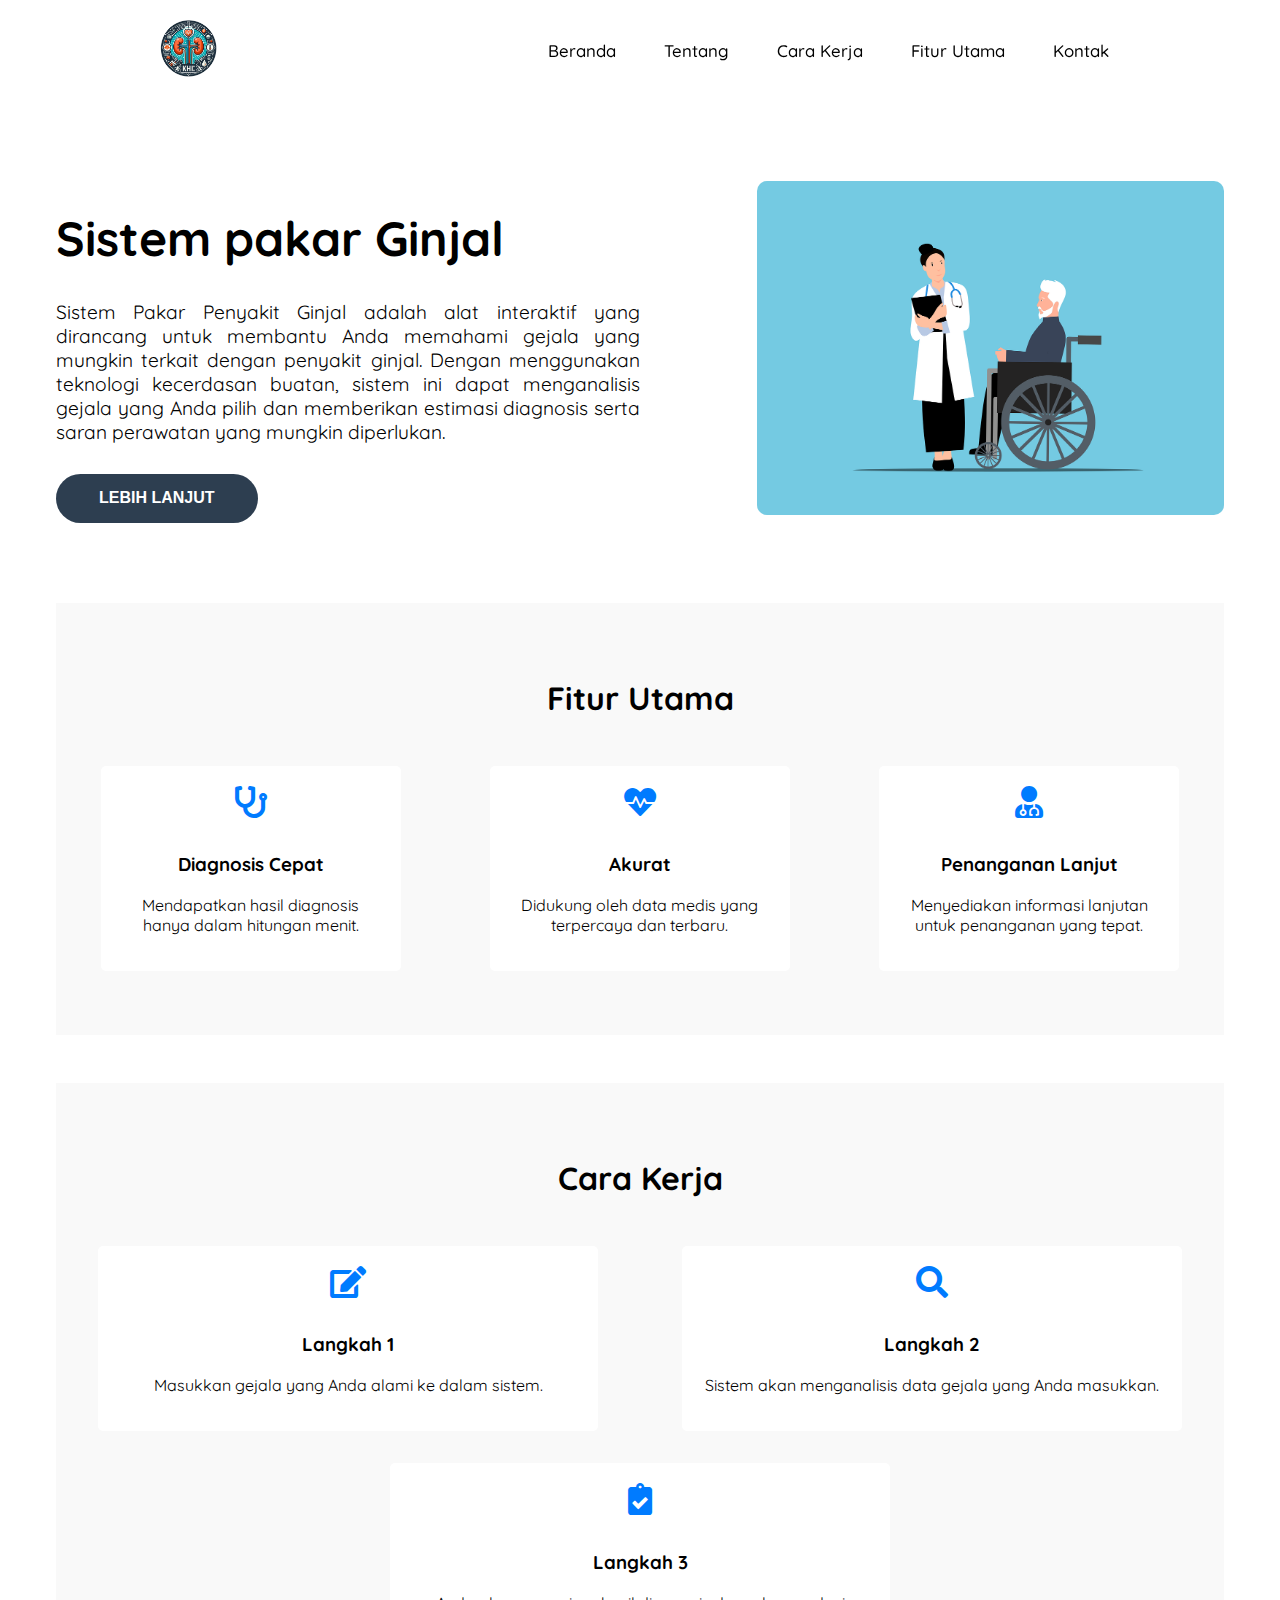
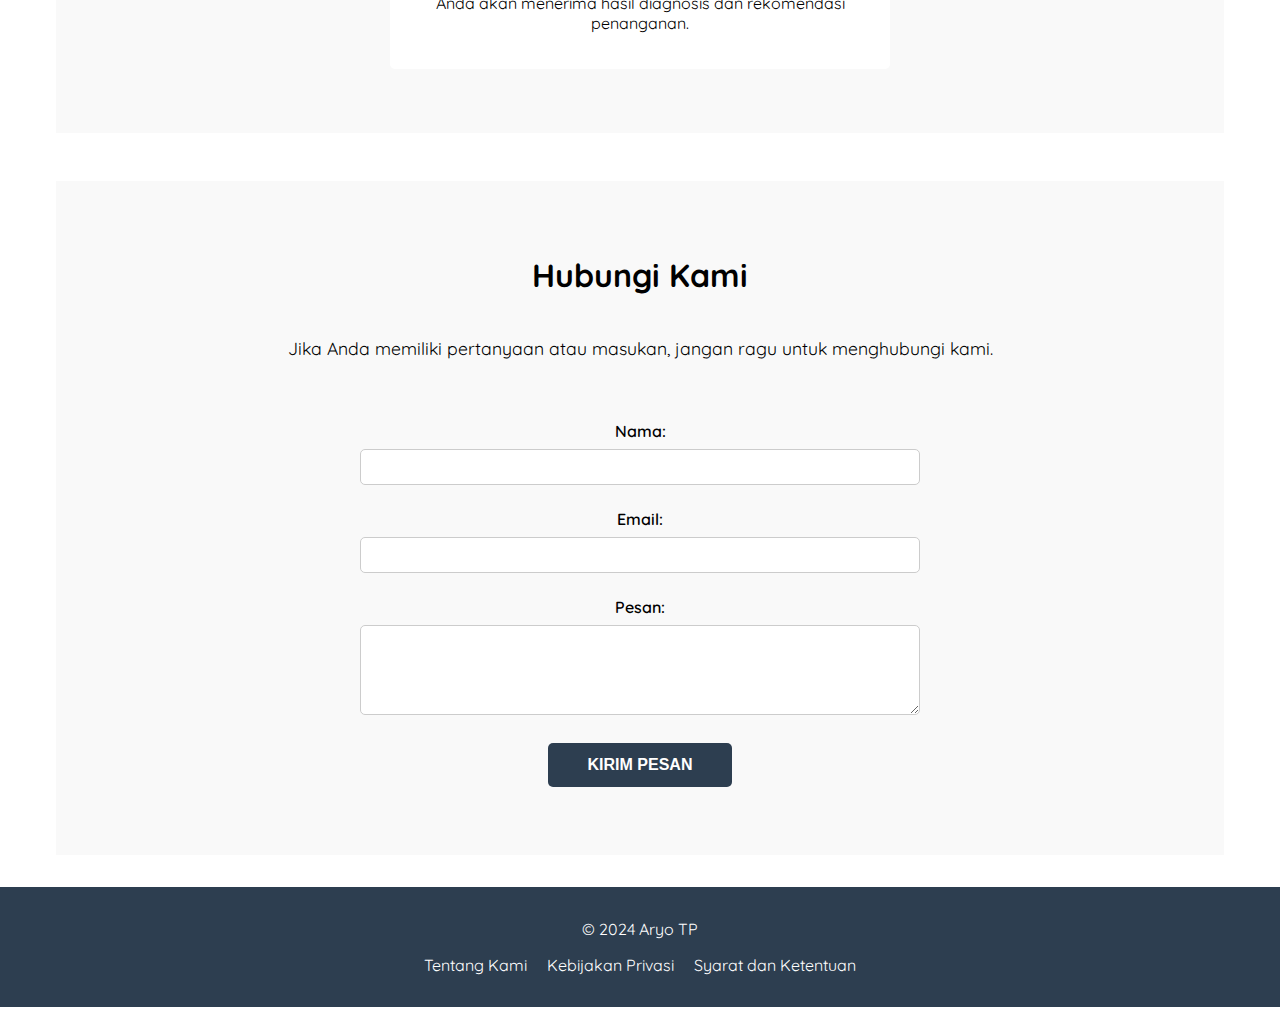
<file: index.html>
<!DOCTYPE html>
<html lang="en">
  <head>
    <meta charset="UTF-8" />
    <meta name="viewport" content="width=device-width, initial-scale=1.0" />
    <title>Landing Page Dicoding Indonesia</title>
    <link rel="stylesheet" href="aps.css" />
    <script src="navbar.js"></script>
    <link
      rel="stylesheet"
      href="https://cdnjs.cloudflare.com/ajax/libs/font-awesome/5.15.4/css/all.min.css"
      integrity="sha512-1ycn6IcaQQ40/MKBW2W4Rhis/DbILU74C1vSrLJxCq57o941Ym01SwNsOMqvEBFlcgUa6xLiPY/NS5R+E6ztJQ=="
      crossorigin="anonymous"
      referrerpolicy="no-referrer"
    />
  </head>
  <body>
    <header class="navbar-container">
      <div class="logo">
        <img src="file.png" alt="Logo" />
      </div>
      <nav class="nav-list">
        <ul>
          <li><a href="#">Beranda</a></li>
          <li><a href="#Tentang">Tentang</a></li>
          <li><a href="#carakerja">Cara Kerja</a></li>
          <li><a href="#fitur">Fitur Utama</a></li>
          <li><a href="#contact">Kontak</a></li>
        </ul>
      </nav>
    </header>

    <main>
      <section class="content" id="Tentang">
        <div class="content-description">
          <h1 class="title">Sistem pakar Ginjal</h1>
          <p>
            Sistem Pakar Penyakit Ginjal adalah alat interaktif yang dirancang
            untuk membantu Anda memahami gejala yang mungkin terkait dengan
            penyakit ginjal. Dengan menggunakan teknologi kecerdasan buatan,
            sistem ini dapat menganalisis gejala yang Anda pilih dan memberikan
            estimasi diagnosis serta saran perawatan yang mungkin diperlukan.
          </p>
          <button onclick="window.location.href='kunyuk.html'">
            Lebih lanjut
          </button>
        </div>
        <div class="content-image">
          <img src="suhu.webp" alt="PAKAR GINJAL" />
        </div>
      </section>

      <section id="fitur" class="features">
        <div class="container">
          <h2>Fitur Utama</h2>
          <div class="feature-grid">
            <div class="feature-item">
              <i class="fas fa-stethoscope"></i>
              <h3>Diagnosis Cepat</h3>
              <p>Mendapatkan hasil diagnosis hanya dalam hitungan menit.</p>
            </div>
            <div class="feature-item">
              <i class="fas fa-heartbeat"></i>
              <h3>Akurat</h3>
              <p>Didukung oleh data medis yang terpercaya dan terbaru.</p>
            </div>
            <div class="feature-item">
              <i class="fas fa-user-md"></i>
              <h3>Penanganan Lanjut</h3>
              <p>Menyediakan informasi lanjutan untuk penanganan yang tepat.</p>
            </div>
          </div>
        </div>
      </section>

      <section id="carakerja" class="carakerja">
        <div class="container">
          <h2>Cara Kerja</h2>
          <div class="steps">
            <div class="step">
              <i class="fas fa-edit"></i>
              <h3>Langkah 1</h3>
              <p>Masukkan gejala yang Anda alami ke dalam sistem.</p>
            </div>
            <div class="step">
              <i class="fas fa-search"></i>
              <h3>Langkah 2</h3>
              <p>Sistem akan menganalisis data gejala yang Anda masukkan.</p>
            </div>
            <div class="step">
              <i class="fas fa-clipboard-check"></i>
              <h3>Langkah 3</h3>
              <p>
                Anda akan menerima hasil diagnosis dan rekomendasi penanganan.
              </p>
            </div>
          </div>
        </div>
      </section>

      <section id="contact" class="contact">
        <div class="container">
          <h2>Hubungi Kami</h2>
          <p>
            Jika Anda memiliki pertanyaan atau masukan, jangan ragu untuk
            menghubungi kami.
          </p>
          <form action="submit.php" method="POST" class="contact-form">
            <div class="form-group">
              <label for="name">Nama:</label>
              <input type="text" id="name" name="name" required />
            </div>
            <div class="form-group">
              <label for="email">Email:</label>
              <input type="email" id="email" name="email" required />
            </div>
            <div class="form-group">
              <label for="message">Pesan:</label>
              <textarea
                id="message"
                name="message"
                rows="4"
                required
              ></textarea>
            </div>
            <button type="submit" class="submit-button">Kirim Pesan</button>
          </form>
        </div>
      </section>
    </main>

    <footer>
      <p>&copy; 2024 Aryo TP</p>
      <div class="footer-links">
        <a href="#">Tentang Kami</a>
        <a href="#">Kebijakan Privasi</a>
        <a href="#">Syarat dan Ketentuan</a>
      </div>
    </footer>
  </body>
</html>
</file>
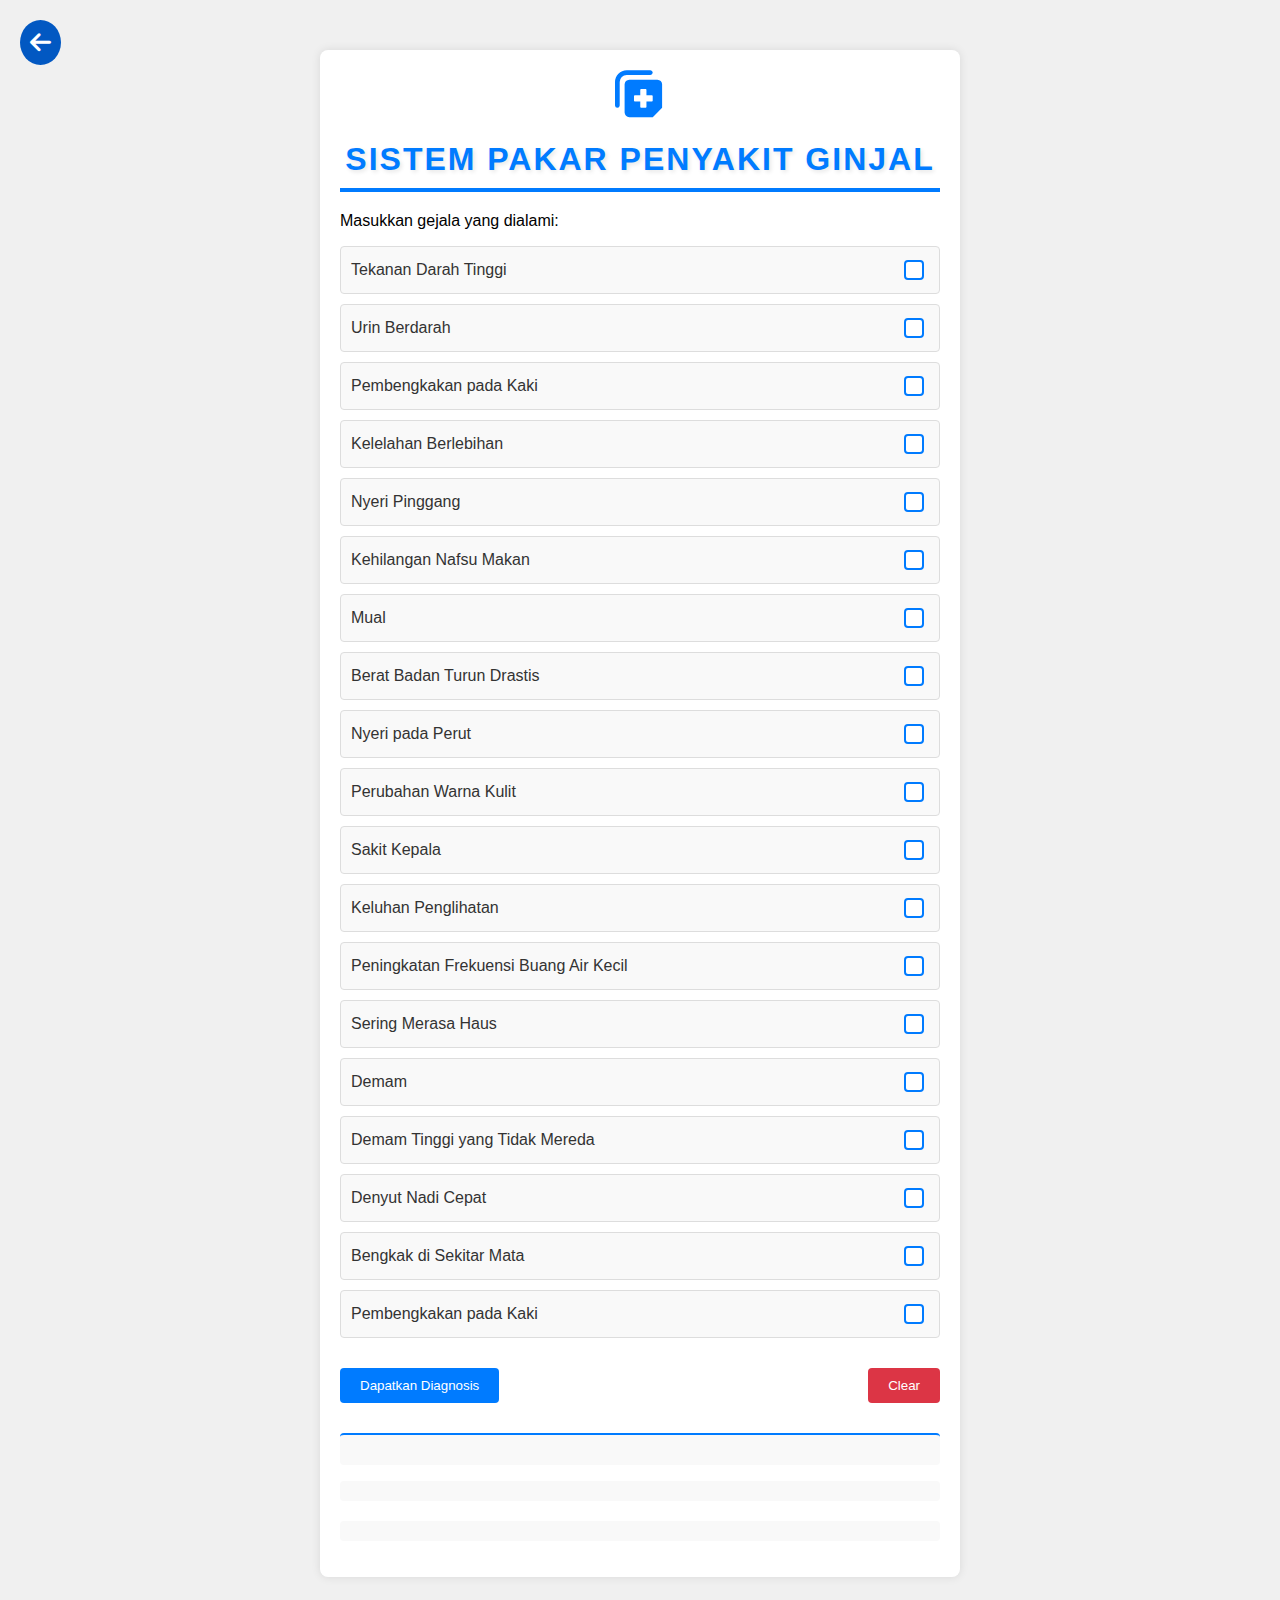
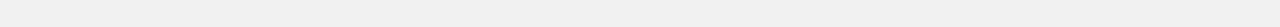
<file: kunyuk.html>
<!DOCTYPE html>
<html lang="en">
  <head>
    <meta charset="UTF-8" />
    <meta name="viewport" content="width=device-width, initial-scale=1.0" />
    <title>Sistem Pakar Penyakit Ginjal</title>
    <link rel="stylesheet" href="styles.css" />
    <link
      rel="stylesheet"
      href="https://cdnjs.cloudflare.com/ajax/libs/font-awesome/6.0.0-beta3/css/all.min.css"
    />
    <script src="persentase.js"></script>
  </head>
  <body>
    <div class="container">
      <div class="back-button">
        <a href="index.html" class="button"
          ><i class="fas fa-arrow-left"></i>
        </a>
      </div>
      <div class="icon-container">
        <i class="fas fa-notes-medical"></i>
      </div>
      <h1>Sistem Pakar Penyakit Ginjal</h1>
      <p>Masukkan gejala yang dialami:</p>
      <div class="checkboxes">
        <label for="symptom1"
          >Tekanan Darah Tinggi<input
            type="checkbox"
            id="symptom1"
            value="tekanan darah tinggi"
        /></label>
        <label for="symptom2"
          >Urin Berdarah<input
            type="checkbox"
            id="symptom2"
            value="urin berdarah"
        /></label>
        <label for="symptom3"
          >Pembengkakan pada Kaki<input
            type="checkbox"
            id="symptom3"
            value="pembengkakan pada kaki"
        /></label>
        <label for="symptom4"
          >Kelelahan Berlebihan<input
            type="checkbox"
            id="symptom4"
            value="kelelahan berlebihan"
        /></label>
        <!-- Tambahkan checkbox sesuai dengan pengetahuan baru -->
        <label for="symptom5"
          >Nyeri Pinggang<input
            type="checkbox"
            id="symptom5"
            value="nyeri pinggang"
        /></label>
        <label for="symptom6"
          >Kehilangan Nafsu Makan<input
            type="checkbox"
            id="symptom6"
            value="kehilangan nafsu makan"
        /></label>
        <label for="symptom7"
          >Mual<input type="checkbox" id="symptom7" value="mual"
        /></label>
        <label for="symptom8"
          >Berat Badan Turun Drastis<input
            type="checkbox"
            id="symptom8"
            value="berat badan turun drastis"
        /></label>
        <label for="symptom9"
          >Nyeri pada Perut<input
            type="checkbox"
            id="symptom9"
            value="nyeri pada perut"
        /></label>
        <label for="symptom10"
          >Perubahan Warna Kulit<input
            type="checkbox"
            id="symptom10"
            value="perubahan warna kulit"
        /></label>
        <label for="symptom11"
          >Sakit Kepala<input
            type="checkbox"
            id="symptom11"
            value="sakit kepala"
        /></label>
        <label for="symptom12"
          >Keluhan Penglihatan<input
            type="checkbox"
            id="symptom12"
            value="keluhan penglihatan"
        /></label>
        <!-- Tambahkan checkbox untuk gejala baru di sini -->
        <label for="symptom13"
          >Peningkatan Frekuensi Buang Air Kecil<input
            type="checkbox"
            id="symptom13"
            value="peningkatan frekuensi buang air kecil"
        /></label>
        <label for="symptom14"
          >Sering Merasa Haus<input
            type="checkbox"
            id="symptom14"
            value="sering merasa haus"
        /></label>
        <label for="symptom15"
          >Demam<input type="checkbox" id="symptom15" value="demam"
        /></label>
        <label for="symptom16"
          >Demam Tinggi yang Tidak Mereda<input
            type="checkbox"
            id="symptom16"
            value="demam tinggi yang tidak mereda"
        /></label>
        <label for="symptom17"
          >Denyut Nadi Cepat<input
            type="checkbox"
            id="symptom17"
            value="denyut nadi cepat"
        /></label>
        <label for="symptom18"
          >Bengkak di Sekitar Mata<input
            type="checkbox"
            id="symptom18"
            value="bengkak di sekitar mata"
        /></label>
        <label for="symptom19"
          >Pembengkakan pada Kaki<input
            type="checkbox"
            id="symptom19"
            value="pembengkakan pada kaki"
        /></label>
      </div>
      <div class="button-container">
        <button onclick="getDiagnosis()" class="button">
          Dapatkan Diagnosis
        </button>
        <button onclick="clearSelection()" class="clearButton">Clear</button>
      </div>

      <p id="diagnosis"></p>
      <p id="percentage"></p>
      <!-- Tambahkan elemen untuk menampilkan persentase -->
      <p id="treatment"></p>
    </div>
  </body>
</html>
</file>
<file: aps.css>
@import url("https://fonts.googleapis.com/css2?family=Quicksand:wght@500;700&display=swap");

*,
*::before,
*::after {
  box-sizing: border-box;
  scroll-behavior: smooth;
}

.bg-scroll {
  background-color: #fff;
  box-shadow: 0 3px 4px rgba(0, 0, 0, 0.1);
  z-index: 999;
}

body {
  height: 100vh;
  font-family: "Quicksand", sans-serif;
  margin: 0;
}

header.navbar-container {
  width: 100%;
  margin-inline: auto;
  padding-block: 1rem;
  z-index: 999;
  position: fixed;
  top: 0;

  display: flex;
  justify-content: space-around;
  align-items: center;
}

header.navbar-container .logo img {
  width: 65px;
  height: auto;
}

header.navbar-container .nav-list ul {
  padding: 0;
  list-style: none;
  display: flex;
  gap: 1rem;
}

header.navbar-container .nav-list li a {
  text-decoration: none;
  font-size: 1.05rem;
  font-weight: 500;
  color: black;
  padding: 0.5rem 1rem;
  border-radius: 999px;
  transition: all 0.3s ease-in-out;
}

header.navbar-container .nav-list li a:hover {
  background-color: #425c77;
  color: white;
}

main {
  max-width: 1200px;
  width: 100%;
  margin: 0 auto;
  padding: 2rem 1rem;
}

.content {
  display: flex;
  justify-content: space-between; /* Mengatur agar deskripsi dan gambar berada pada sisi yang berlawanan */
  align-items: center;
  text-align: center;
  margin-top: 2rem;
  margin-bottom: 2rem;
}

.content-description {
  width: 50%; /* Menambahkan lebar deskripsi */
  text-align: justify; /* Mengatur teks deskripsi menjadi rata kiri */
  margin-bottom: 3rem; /* Menambahkan jarak antara deskripsi dan fitur utama */
  margin-top: 7rem;
}

.content-description .title {
  font-size: 3rem; /* Mengatur ukuran judul */
}

.content-description p {
  font-size: 1.2rem; /* Mengatur ukuran teks deskripsi */
}

.content-description button {
  padding: 0.8rem 2.5rem;
  text-transform: uppercase;
  font-weight: 700;
  font-size: 1rem;
  color: white;
  border: 3px solid transparent;
  border-radius: 999px;
  background-color: #2d3e50;
  cursor: pointer;
  transition: all 0.15s ease-in;
  margin-top: 10px;
}

.content-description button:hover {
  border: 3px solid #2d3e50;
  color: #2d3e50;
  background-color: transparent;
}

.content-image {
  width: 40%; /* Mengatur lebar gambar menjadi 50% dari container */
}

.content-image img {
  width: 100%;
  height: auto;
  margin-top: 4rem;
  border-radius: 10px;
}

.features {
  padding: 3rem 0;
  background: #f9f9f9;
  text-align: center;
  margin-bottom: 3rem; /* Menambahkan margin bawah pada bagian Fitur Utama */
}

.features h2 {
  font-size: 2rem;
  margin-bottom: 2rem;
}

.feature-grid {
  display: flex;
  flex-wrap: wrap;
  justify-content: space-around;
}

.feature-item {
  width: 300px;
  padding: 20px;
  background: #fff;
  border-radius: 5px;
  margin: 1rem;
  transition: transform 0.3s;
}

.feature-item i {
  font-size: 2rem;
  color: #007bff;
  margin-bottom: 1rem;
}

.feature-item:hover {
  transform: translateY(-10px);
}
.carakerja {
  padding: 3rem 0; /* Menambahkan padding atas dan bawah pada bagian Cara Kerja */
  background: #f9f9f9; /* Memberikan latar belakang abu-abu pada bagian Cara Kerja */
  text-align: center; /* Mengatur teks menjadi rata tengah */
}

.carakerja h2 {
  font-size: 2rem; /* Mengatur ukuran font judul "Cara Kerja" */
  margin-bottom: 2rem; /* Menambahkan margin bawah pada judul "Cara Kerja" */
}

.steps {
  display: flex;
  justify-content: space-around;
  flex-wrap: wrap;
}

.step {
  width: 500px; /* Mengatur lebar langkah-langkah */
  padding: 20px;
  background: #fff;
  border-radius: 5px;
  margin: 1rem; /* Menambahkan margin di sekitar langkah-langkah */
  transition: transform 0.3s;
}

.step i {
  font-size: 2rem;
  color: #007bff;
  margin-bottom: 1rem;
}

.step:hover {
  transform: translateY(-10px);
}

.contact {
  padding: 3rem 0;
  background-color: #f9f9f9;
  text-align: center;
  margin-top: 3rem;
}

.contact h2 {
  font-size: 2rem;
  margin-bottom: 2rem;
}

.contact p {
  font-size: 1.1rem;
  margin-bottom: 2rem;
  padding: 10px;
}

.contact-form {
  max-width: 600px;
  margin: 0 auto;
  padding: 20px;
}

.form-group {
  margin-bottom: 1.5rem;
}

.form-group label {
  display: block;
  font-weight: 600;
  margin-bottom: 0.5rem;
}

.form-group input[type="text"],
.form-group input[type="email"],
.form-group textarea {
  width: 100%;
  padding: 0.5rem;
  font-size: 1rem;
  border: 1px solid #ccc;
  border-radius: 5px;
}

.form-group textarea {
  resize: vertical;
}

.submit-button {
  padding: 0.8rem 2.5rem;
  text-transform: uppercase;
  font-weight: 700;
  font-size: 1rem;
  color: white;
  border: none;
  border-radius: 5px;
  background-color: #2d3e50;
  cursor: pointer;
  transition: background-color 0.3s ease;
}

.submit-button:hover {
  background-color: #425c77;
}

footer {
  background-color: #2d3e50; /* Warna latar belakang footer */
  color: white; /* Warna teks footer */
  padding: 2rem 1rem; /* Padding atas dan bawah 2rem, kiri dan kanan 1rem */
  text-align: center; /* Teks rata tengah */
}

footer p {
  margin: 0; /* Menghapus margin bawaan paragraf */
}

.footer-links {
  margin-top: 1rem; /* Jarak antara teks dan tautan footer */
}

.footer-links a {
  color: #fff; /* Warna tautan footer */
  text-decoration: none; /* Menghapus dekorasi tautan */
  margin: 0 0.5rem; /* Margin antara tautan */
}

.footer-links a:hover {
  text-decoration: underline; /* Garis bawah saat tautan dihover */
}

/* Medium devices (landscape tablets, 768px and down) */
@media screen and (max-width: 768px) {
  .content {
    align-self: auto;
    flex-direction: column;
    align-items: center; /* Memusatkan item dalam kontainer */
    gap: 2rem;
  }

  .content-description {
    width: 100%;
    text-align: justify;
    margin-bottom: 3rem;
    margin-top: 1rem;
    display: flex;
    flex-direction: column;
    align-items: center; /* Memusatkan konten deskripsi */
  }

  .content-description .title {
    font-size: 2rem;
    white-space: nowrap; /* Memastikan tulisan tetap satu baris */
  }

  .content-description button {
    margin: 10px auto 0 auto; /* Memusatkan tombol */
  }

  .content-image {
    width: 100%; /* Mengubah lebar kontainer gambar menjadi 100% */
    display: flex;
    justify-content: center; /* Memusatkan gambar secara horizontal */
  }

  .content-image img {
    width: 100%; /* Memperbesar gambar menjadi 80% dari kontainer */
    height: auto;
    margin-top: 4rem;
    border-radius: 10px;
  }

  header.navbar-container {
    flex-direction: column;
    position: relative;
    margin-bottom: 3rem;
  }

  header.navbar-container .nav-list ul {
    flex-wrap: wrap;
    column-gap: 0.5rem;
  }

  main .content {
    flex-direction: column;
    gap: 2rem;
  }

  main {
    padding: 1rem 3rem;
  }

  main .content .content-description p {
    font-size: 1rem;
  }

  main .content .content-image {
    order: -1;
  }
}
</file>
<file: styles.css>
/* Body */
body {
  font-family: Arial, sans-serif;
  margin: 0;
  padding: 0;
  background-color: #f0f0f0;
} 
/* The Modal (background) */
.modal {
  display: none; /* Hidden by default */
  position: fixed; /* Stay in place */
  z-index: 1; /* Sit on top */
  left: 0;
  top: 0;
  width: 100%; /* Full width */
  height: 100%; /* Full height */
  overflow: auto; /* Enable scroll if needed */
  background-color: rgba(0, 0, 0, 0.4); /* Black w/ opacity */
}

/* Modal Content/Box */
.modal-content {
  background-color: #fefefe;
  margin: 15% auto; /* 15% dari atas dan 0 dari samping */
  padding: 20px;
  border: 1px solid #888;
  width: 80%; /* 80% dari lebar kontainer */
}

/* Close Button */
.close {
  color: #aaa;
  float: right;
  font-size: 28px;
  font-weight: bold;
}

.close:hover,
.close:focus {
  color: black;
  text-decoration: none;
  cursor: pointer;
}

/* Gaya untuk tombol back-button */
.back-button {
  position: fixed;
  top: 20px;
  left: 20px;
  z-index: 999; /* Mengatur lapisan agar tombol tetap di atas konten */
}

.back-button a {
  display: inline-block;
  padding: 10px;
  background-color: #0258c2;
  color: #fff;
  text-decoration: none;
  border-radius: 55%;
  transition: background-color 0.3s ease;
}

.back-button a:hover {
  color: #0b5aaf;
  background-color: transparent;
  border: 1.7px solid #0b5aaf;
}

/* Gaya untuk ikon tombol kembali */
.back-button i {
  font-size: 24px; /* Ukuran ikon */
}

/* Kontainer */
.container {
  max-width: 600px;
  margin: 50px auto; /* Menengahkan kontainer */
  padding: 20px;
  background-color: #fff;
  border-radius: 8px;
  box-shadow: 0 0 10px rgba(0, 0, 0, 0.1);
}

/* Kontainer ikon */
.icon-container {
  text-align: center;
  margin-bottom: 10px;
}

.icon-container i {
  font-size: 50px; /* Ukuran ikon lebih besar */
  color: #007bff; /* Warna ikon */
}
/* Judul */
h1 {
  text-align: center;
  color: #007bff;
  border-bottom: 4px solid #007bff;
  padding-bottom: 10px;
  font-size: 2em; /* Ukuran font yang lebih besar */
  margin-bottom: 20px; /* Margin bawah yang lebih besar */
  text-transform: uppercase; /* Mengubah teks menjadi huruf kapital */
  letter-spacing: 2px; /* Spasi antar huruf */
  text-shadow: 2px 2px 4px rgba(0, 0, 0, 0.1); /* Bayangan teks */
}

/* Gaya untuk label dan kotak centang */
label {
  display: flex;
  justify-content: space-between;
  align-items: center;
  color: #333;
  margin-bottom: 10px;
  padding: 10px;
  background-color: #f9f9f9;
  border: 1px solid #ddd;
  border-radius: 4px;
  transition: background-color 0.3s ease, border-color 0.3s ease;
}

label:hover {
  background-color: #e9e9e9;
  border-color: #ccc;
}

input[type="checkbox"] {
  order: 1; /* Menempatkan checkbox setelah teks label */
  margin-left: 10px; /* Jarak antara label dan checkbox */
  margin-right: 5px; /* Jarak antara checkbox dan elemen lain jika diperlukan */
  -webkit-appearance: none;
  -moz-appearance: none;
  appearance: none;
  width: 20px;
  height: 20px;
  border: 2px solid #007bff; /* Warna border biru */
  border-radius: 4px;
  background-color: #fff; /* Latar belakang putih */
  cursor: pointer;
  position: relative;
  outline: none;
  transition: background-color 0.3s ease, border-color 0.3s ease;
}

input[type="checkbox"]:checked {
  background-color: #007bff; /* Latar belakang biru saat tercentang */
  border-color: #007bff;
}

input[type="checkbox"]:checked::before {
  content: "✔";
  color: #fff;
  font-size: 16px;
  position: absolute;
  top: 50%;
  left: 50%;
  transform: translate(-50%, -50%);
}

/* Kontainer tombol */
.button-container {
  display: flex;
  justify-content: space-between;
  margin-top: 20px;
}

/* Tombol */
.button {
  padding: 10px 20px;
  background-color: #007bff;
  color: #fff;
  border: none;
  border-radius: 4px;
  cursor: pointer;
  transition: background-color 0.3s ease; /* Efek transisi saat hover */
}

.button:hover {
  background-color: #0056b3; /* Warna biru yang lebih gelap saat hover */
}

/* Tombol Clear */
.clearButton {
  padding: 10px 20px;
  background-color: #dc3545; /* Warna merah */
  color: #fff;
  border: none;
  border-radius: 4px;
  cursor: pointer;
  transition: background-color 0.3s ease;
}

.clearButton:hover {
  background-color: #b12230; /* Warna merah yang lebih gelap saat hover */
}
/* Kontainer tombol */
.button-container {
  display: flex;
  justify-content: space-between;
  margin-top: 30px;
}

/* Tombol */
.button {
  padding: 10px 20px;
  background-color: #007bff;
  color: #fff;
  border: none;
  border-radius: 4px;
  cursor: pointer;
  transition: background-color 0.3s ease; /* Efek transisi saat hover */
}

.button:hover {
  background-color: #0056b3; /* Warna biru yang lebih gelap saat hover */
}

/* Tombol Clear */
.clearButton {
  padding: 10px 20px;
  background-color: #dc3545; /* Warna merah */
  color: #fff;
  border: none;
  border-radius: 4px;
  cursor: pointer;
  transition: background-color 0.3s ease;
}

.clearButton:hover {
  background-color: #c82333; /* Warna merah yang lebih gelap saat hover */
}
/* Output diagnosis dan perawatan */
#diagnosis {
  margin-top: 30px;
  font-weight: bold;
  border-top: 2px solid #007bff;
  padding-top: 20px;
  color: #007bff;
  background-color: #f9f9f9;
  border-radius: 4px;
  padding: 15px;
  line-height: 1.6;
  transition: background-color 0.3s ease;
}

#diagnosis:hover {
  background-color: #e9f7ff;
}

#percentage {
  margin-top: 10px;
  font-weight: bold;
  color: #555;
  background-color: #f9f9f9;
  border-radius: 4px;
  padding: 10px;
  line-height: 1.6;
  transition: background-color 0.3s ease;
}

#percentage:hover {
  background-color: #e9f7ff;
}

#treatment {
  margin-top: 20px;
  font-style: italic;
  color: #555;
  background-color: #f9f9f9;
  border-radius: 4px;
  padding: 10px;
  line-height: 1.6;
  transition: background-color 0.3s ease;
}

#treatment:hover {
  background-color: #e9f7ff;
}
</file>
